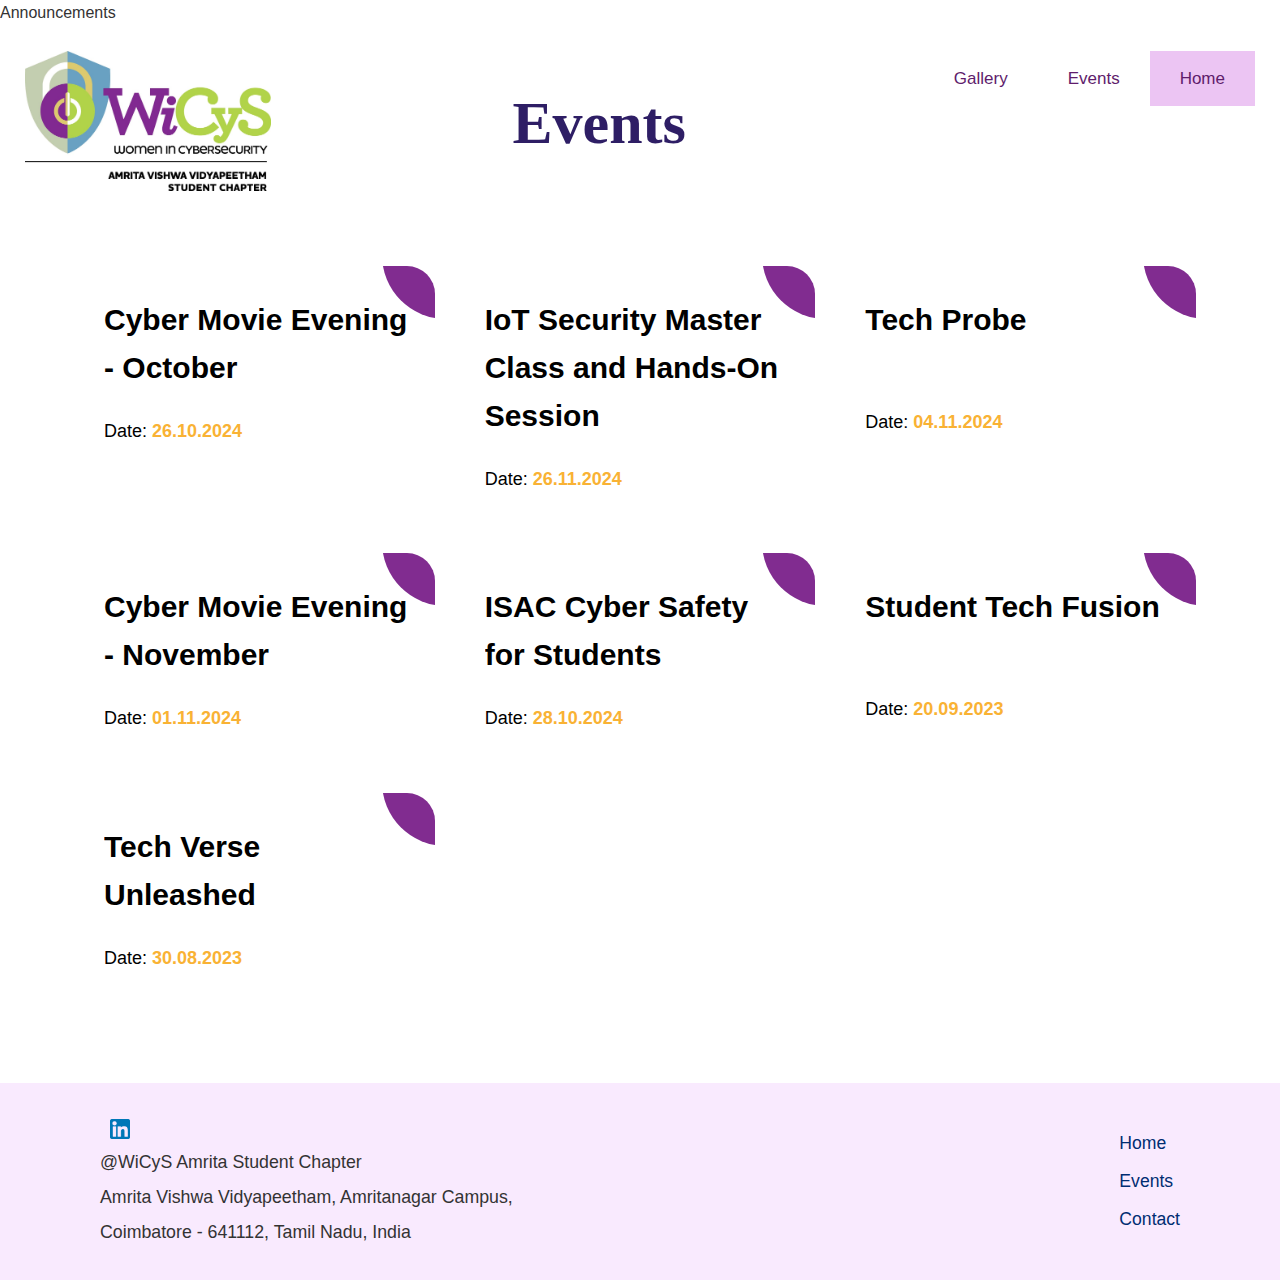
<file: events.html>
<!DOCTYPE html>
<html lang="en">
<head>
    <meta charset="UTF-8">
    <meta name="viewport" content="width=device-width, initial-scale=1.0">
    <meta http-equiv="X-UA-Compatible" content="IE=edge">
    <title>WiCyS Amrita</title>
    <link rel="stylesheet" href="css/index.css">
</head>
<body>

    <header>
        <div class="announcements">Announcements</div>
        <div class="topnav" id="Topnav">
            <img src="./images/logo.png" alt="logo" height="140" style="float: left;">
            <a href="./index.html" class="active">Home</a>
            <a href="#events">Events</a>
            <a href="./gallery.html">Gallery</a>
            <h1>Events</h1>
        </div>
    </header>


    <!-- Mission section -->
        <div class="ag-format-container">
            <div class="ag-courses_box">
              <div class="ag-courses_item">
                <a href="https://wicys-amrita.github.io/organiser/2024-10-26_CME" class="ag-courses-item_link">
                  <div class="ag-courses-item_bg"></div>
          
                  <div class="ag-courses-item_title">
                    Cyber Movie Evening - October
                  </div>
          
                  <div class="ag-courses-item_date-box">
                    Date:
                    <span class="ag-courses-item_date">
                      26.10.2024
                    </span>
                  </div>
                </a>
              </div>
          
              <div class="ag-courses_item">
                <a href="https://wicys-amrita.github.io/organiser/2023-11-20_MC" class="ag-courses-item_link">
                  <div class="ag-courses-item_bg"></div>
					
                  <div class="ag-courses-item_title">
                    IoT Security Master Class and Hands-On Session
                  </div>
          
                  <div class="ag-courses-item_date-box">
                    Date:
                    <span class="ag-courses-item_date">
                      26.11.2024
                    </span>
                  </div>
                </a>
              </div>
          
              <div class="ag-courses_item">
                <a href="https://wicys-amrita.github.io/organiser/2023-11-04_TB" class="ag-courses-item_link">
                  <div class="ag-courses-item_bg"></div>
          
                  <div class="ag-courses-item_title">
                    Tech Probe
                  </div>
          
                  <div class="ag-courses-item_date-box">
                    Date:
                    <span class="ag-courses-item_date">
                      04.11.2024
                    </span>
                  </div>
                </a>
              </div>
          
              <div class="ag-courses_item">
                <a href="https://wicys-amrita.github.io/organiser/2023-11-01_CME" class="ag-courses-item_link">
                  <div class="ag-courses-item_bg"></div>
          
                  <div class="ag-courses-item_title">
                    Cyber Movie Evening - November
                  </div>
          
                  <div class="ag-courses-item_date-box">
                    Date:
                    <span class="ag-courses-item_date">
                      01.11.2024
                    </span>
                  </div>
                </a>
              </div>
          
              <div class="ag-courses_item">
                <a href="https://wicys-amrita.github.io/organiser/2023-10-28_ISAC" class="ag-courses-item_link">
                  <div class="ag-courses-item_bg"></div>
          
                  <div class="ag-courses-item_title">
                    ISAC Cyber Safety for Students
                  </div>
          
                  <div class="ag-courses-item_date-box">
                    Date:
                    <span class="ag-courses-item_date">
                      28.10.2024
                    </span>
                  </div>
                </a>
              </div>
			  
			   <div class="ag-courses_item">
                <a href="https://wicys-amrita.github.io/organiser/2023-09-20_STF-S1" class="ag-courses-item_link">
                  <div class="ag-courses-item_bg"></div>
          
                  <div class="ag-courses-item_title">
                     Student Tech Fusion 
                  </div>
          
                  <div class="ag-courses-item_date-box">
                    Date:
                    <span class="ag-courses-item_date">
                      20.09.2023
                    </span>
                  </div>
                </a>
              </div>
			  
			   <div class="ag-courses_item">
                <a href="https://wicys-amrita.github.io/organiser/2023-08-30_TVU-S1" class="ag-courses-item_link">
                  <div class="ag-courses-item_bg"></div>
          
                  <div class="ag-courses-item_title">
                      Tech Verse Unleashed
                  </div>
          
                  <div class="ag-courses-item_date-box">
                    Date:
                    <span class="ag-courses-item_date">
                       30.08.2023
                    </span>
                  </div>
                </a>
              </div>
          
            
          

          
                    </span>
                  </div>
                </a>
              </div>
          
            </div>
          </div>
          <!-- partial -->
     

    <!-- Footer -->
    <footer class="footer">
      <div class="footer-container">
          <div class="footer-left">
              <a href="https://www.linkedin.com/company/wicys-amrita-student-chapter/"><img src="images/link.png" alt="LinkedIn" class="social-icon"></a>
              <p>@WiCyS Amrita Student Chapter</p>
              <p>Amrita Vishwa Vidyapeetham, Amritanagar Campus,</p>
              <p>Coimbatore - 641112, Tamil Nadu, India</p>
          </div>
          <div class="footer-right">
              <ul>
                  <li><a href="#">Home</a></li>
                  <li><a href="#">Events</a></li>
                  <li><a href="#">Contact</a></li>
              </ul>
          </div>
      </div>
  </footer>


</body>
</html>
</file>
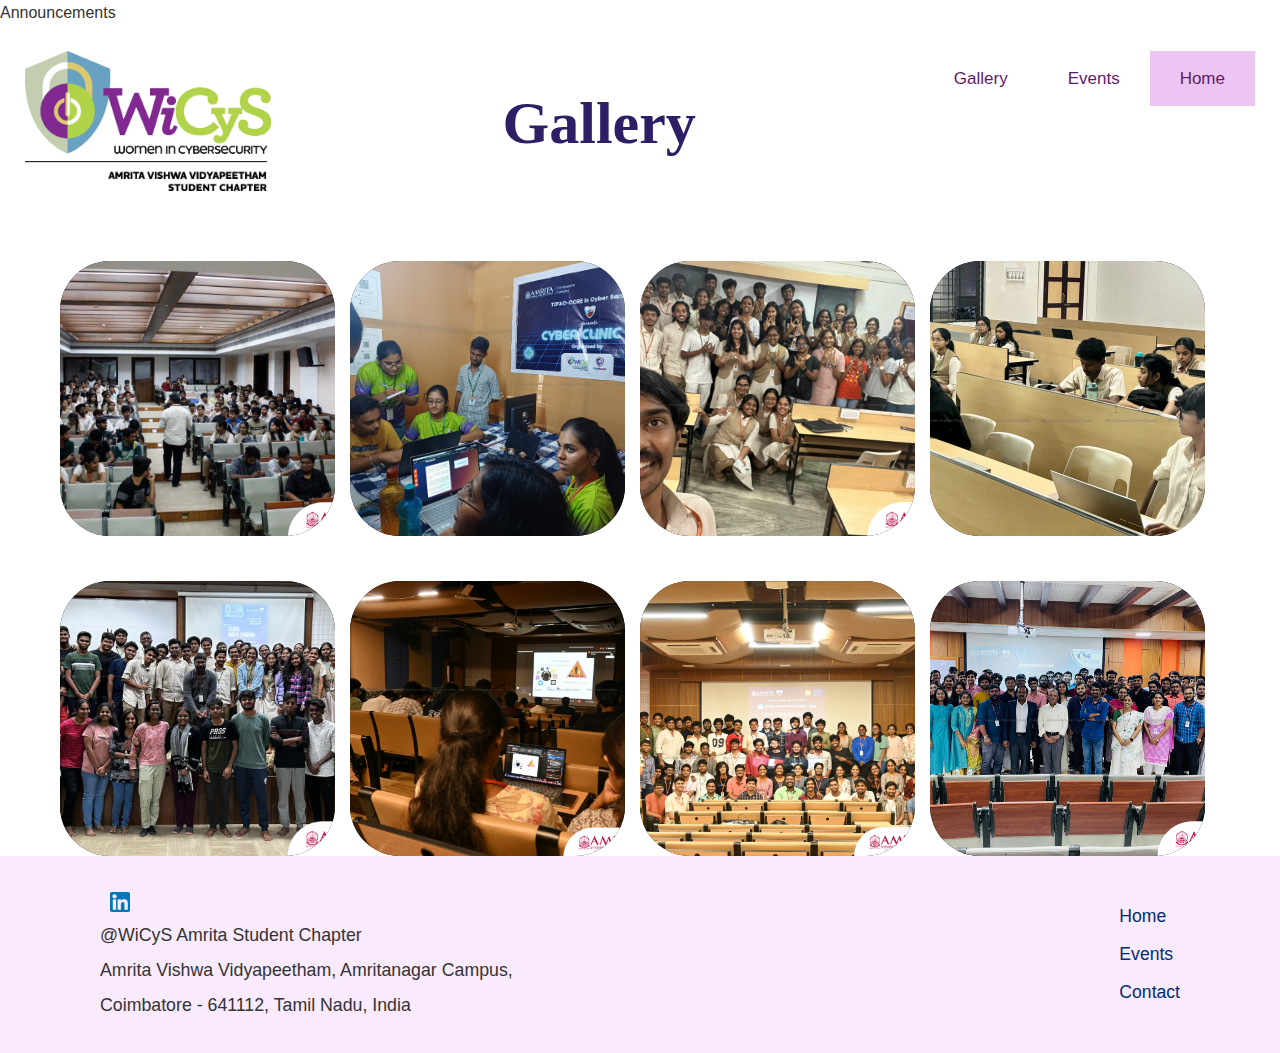
<file: gallery-arch.html>
<!DOCTYPE html>
<html lang="en">
<head>
    <meta charset="UTF-8">
    <meta name="viewport" content="width=device-width, initial-scale=1.0">
    <meta http-equiv="X-UA-Compatible" content="IE=edge">
    <title>WiCyS Amrita</title>
    <link rel="stylesheet" href="./css/index.css">
</head>
<body>

    <header>
        <div class="announcements">Announcements</div>
        <div class="topnav" id="Topnav">
            <img src="./images/logo.png" alt="logo" height="140" style="float: left;">
            <a href="./index.html" class="active">Home</a>
            <a href="./events.html">Events</a>
            <a href="./gallery.html">Gallery</a>
            <h1>Gallery</h1>
        </div>
    </header>


    <div class="container">
      <div class="box">
        <div class="imgBx">
          <img src="./images/1.png">
        </div>
        <div class="content">
          <div>
            <h2>Cyber Movie Evening</h2>
			          </div>
        </div>
      </div>
      <div class="box">
        <div class="imgBx">
         <img src="./images/2.png">
        </div>
        <div class="content">
          <div>
            <h2>Cyber Clinic</h2>
          </div>
        </div>
      </div>
      <div class="box">
        <div class="imgBx">
          <img src="./images/3.png">
        </div>
        <div class="content">
          <div>
            <h2>Weekly Meeting</h2>
          </div>
        </div>
      </div>
      <div class="box">
        <div class="imgBx">
          <img src="./images/4.png">
        </div>
        <div class="content">
          <div>
            <h2>Student Tech Fusion Session</h2>
          </div>
        </div>
      </div>
      <div class="box">
        <div class="imgBx">
          <img src="./images/5.png">
        </div>
        <div class="content">
          <div>
            <h2>Cyber Movie Evening</h2>
          </div>
        </div>
      </div>
      <div class="box">
        <div class="imgBx">
          <img src="./images/6.png">
        </div>
        <div class="content">
          <div>
            <h2>ISAC Cyber Safety for Students</h2>
          </div>
        </div>
      </div>
      <div class="box">
        <div class="imgBx">
          <img src="./images/7.png">
        </div>
        <div class="content">
          <div>
            <h2>ISAC Cyber Safety for Students</h2>
          </div>
        </div>
      </div>
      <div class="box">
        <div class="imgBx">
          <img src="./images/8.png">
        </div>
        <div class="content">
          <div>
            <h2>Inaugration of WiCyS Amrita Chapter</h2>
          </div>
        </div>
      </div>
    
     
      
      
    </div>
    <!-- partial -->
    

    <!-- Footer -->
    <footer class="footer">
      <div class="footer-container">
          <div class="footer-left">
              <a href="https://www.linkedin.com/company/wicys-amrita-student-chapter/"><img src="images/link.png" alt="LinkedIn" class="social-icon"></a>
              <p>@WiCyS Amrita Student Chapter</p>
              <p>Amrita Vishwa Vidyapeetham, Amritanagar Campus,</p>
              <p>Coimbatore - 641112, Tamil Nadu, India</p>
          </div>
          <div class="footer-right">
              <ul>
                  <li><a href="#">Home</a></li>
                  <li><a href="#">Events</a></li>
                  <li><a href="#">Contact</a></li>
              </ul>
          </div>
      </div>
  </footer>


</body>
</html>
</file>
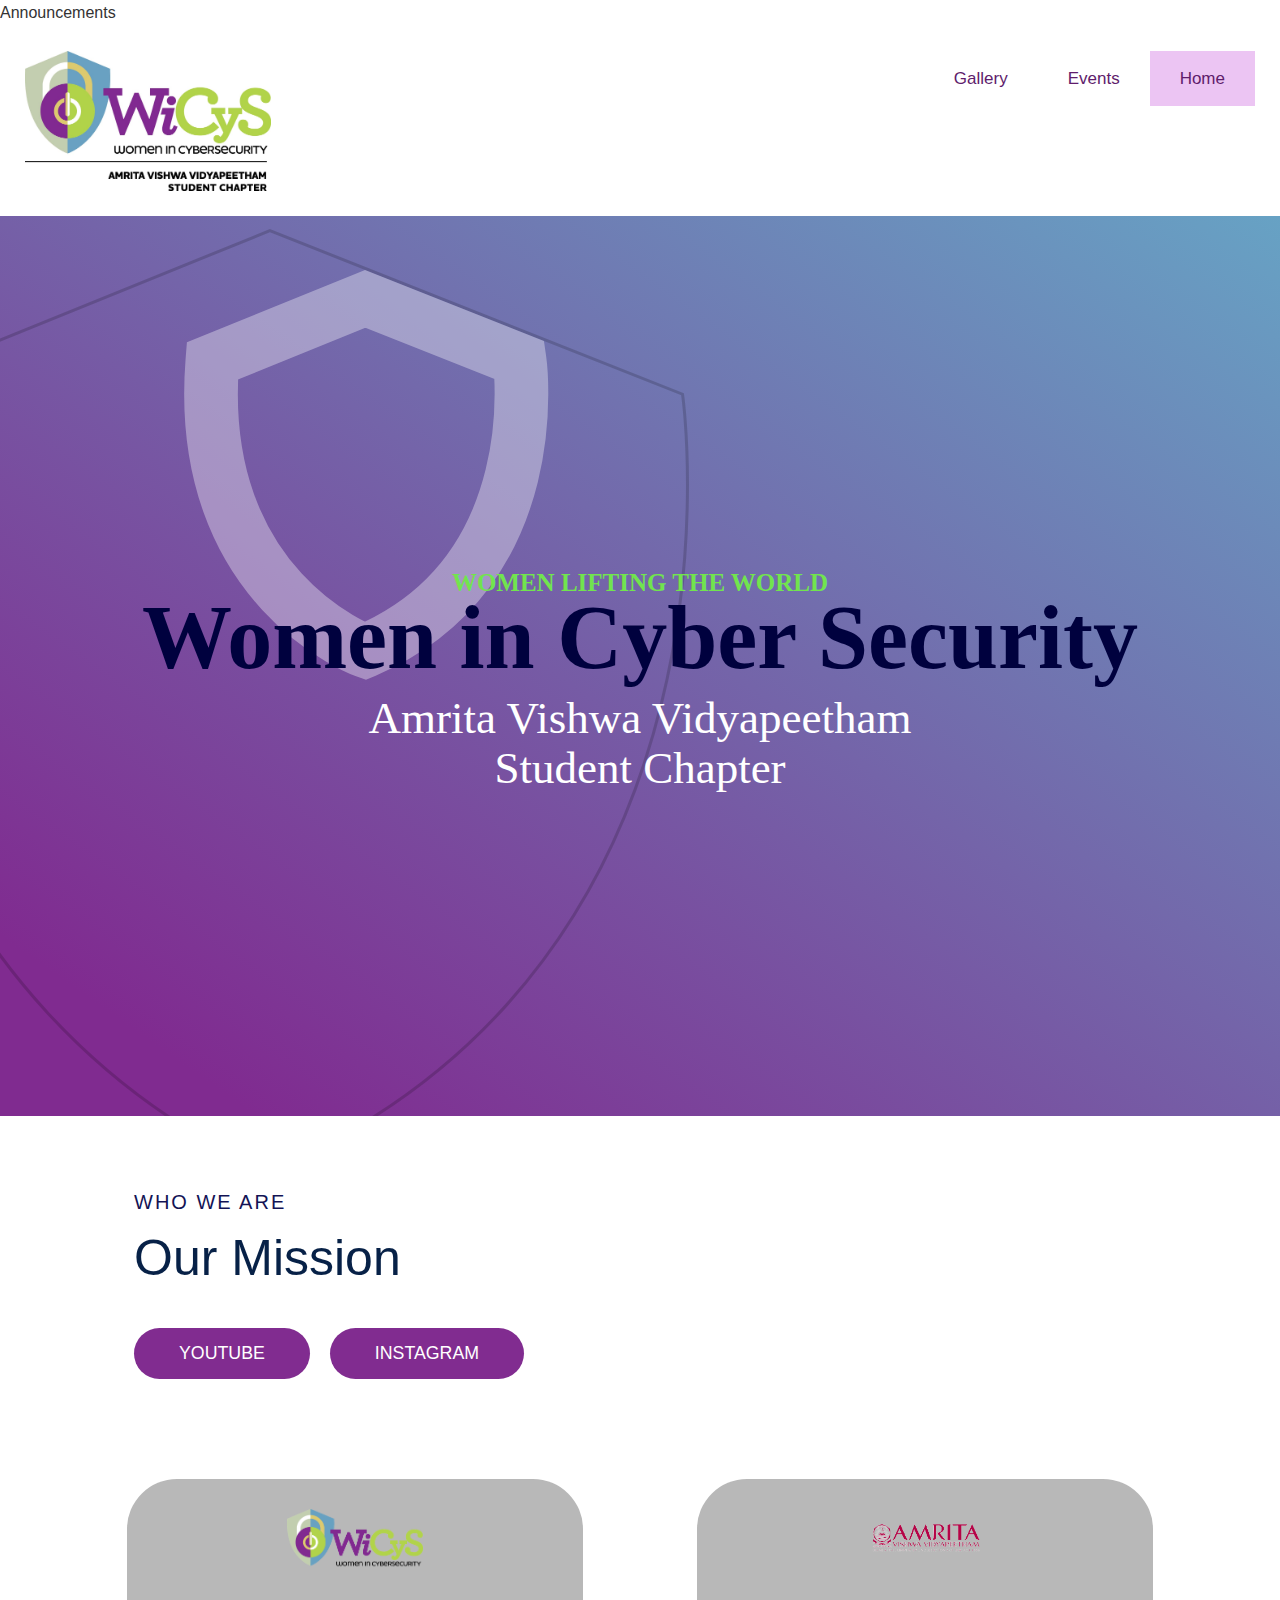
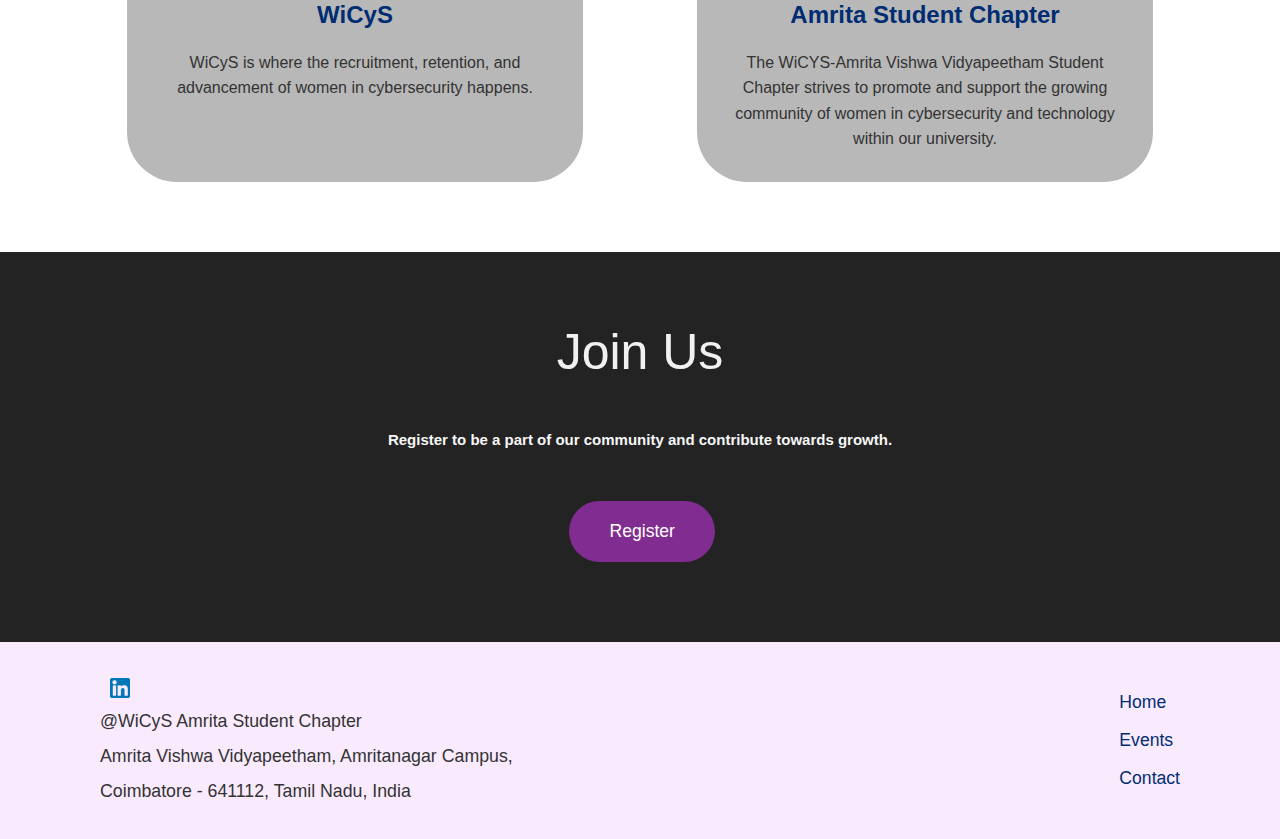
<file: index-copy.html>
<!DOCTYPE html>
<html lang="en">
<head>
    <meta charset="UTF-8">
    <meta name="viewport" content="width=device-width, initial-scale=1.0">
    <meta http-equiv="X-UA-Compatible" content="IE=edge">
    <title>WiCyS Amrita</title>
    <link rel="stylesheet" href="css/index.css">
</head>
<body>

    <header>
        <div class="announcements">Announcements</div>
        <div class="topnav" id="Topnav">
            <img src="./images/logo.png" alt="logo" height="140" style="float: left;">
            <a href="#home" class="active">Home</a>
            <a href="./events.html">Events</a>
            <a href="./gallery.html">Gallery</a>
        </div>
    </header>

    <!-- Hero Section -->
    <div class="wicysavv">
        <br>
        <p>WOMEN LIFTING THE WORLD</p>
        <h1 >Women in Cyber Security</h1>
        <h2>Amrita Vishwa Vidyapeetham<br>Student Chapter</h2>
    </div>

    <!-- Mission section -->
    <section class="mission">
        <div class="mission-content">
            <div class="left-content">
                <h3>WHO WE ARE</h3>
                <h1>Our Mission</h1>
                <div class="mission-buttons">
                    <button class="btn"> <a href="https://www.youtube.com/@wicysamrita">YOUTUBE</a></button>
                    <button class="btn"> <a href="https://www.instagram.com/wicys.amrita/">INSTAGRAM</a></button>
                </div>
            </div>
            <div class="right-content">
                <p>A community advancing women in cybersecurity. It bridges the gender gap by offering education, networking, and mentorship, fostering a supportive and inclusive environment.</p>
            </div>
        </div>

        <div class="mission-boxes">
            <div class="box">
                <img src="images/offwicys.png" alt="WiCyS Logo">
                <h3>WiCyS</h3>
                <p>WiCyS is where the recruitment, retention, and advancement of women in cybersecurity happens.</p>
            </div>
            <div class="box">
                <img src="images/Amrita.png" alt="Amrita Logo">
                <h3>Amrita Student Chapter</h3>
                <p>The WiCYS-Amrita Vishwa Vidyapeetham Student Chapter strives to promote and support the growing community of women in cybersecurity and technology within our university.</p>
            </div>
        </div>
    </section>
     



    <!-- Collaborate Section -->
    <section class="collaborate">
        <h1>Join Us</h1>
        <p>Register to be a part of our community and contribute towards growth.</p>        
        <div class="collaborate-center"></div>
            <button class="main-button">Register</button> 
            <div class="floating-buttons">
            </div>
        </div>


    </section>

    <!-- Footer -->
    <footer class="footer">
        <div class="footer-container">
            <div class="footer-left">
                <a href="https://www.linkedin.com/company/wicys-amrita-student-chapter/"><img src="images/link.png" alt="LinkedIn" class="social-icon"></a>
                <p>@WiCyS Amrita Student Chapter</p>
                <p>Amrita Vishwa Vidyapeetham, Amritanagar Campus,</p>
                <p>Coimbatore - 641112, Tamil Nadu, India</p>
            </div>
            <div class="footer-right">
                <ul>
                    <li><a href="#">Home</a></li>
                    <li><a href="#">Events</a></li>
                    <li><a href="#">Contact</a></li>
                </ul>
            </div>
        </div>
    </footer>


</body>
</html>
</file>
<file: css/index.css>
:root {
    --primary: 237, 94%, 81%;
    --background: 266, 16%, 92%;
    --background-secondary: 256, 12%, 12%;
    --background-secondary-dark: 256, 10%, 10%;
    --background-secondary-light: 257, 11%, 16%;
    --text-primary: 0, 0%, 0%;
    /* Colors */
    --black: 0, 0%, 0%;
    --white: 0, 0%, 100%;
    --quite-gray: 0, 0%, 50%;
    --grooble: 10, 28%, 93%;
    /* Sizes */
    --heading-large: 5.6rem;
    --heading-medium: 3.6rem;
    --heading-small: 2.4rem;
    --paragraph: 1.11rem;
    --navbar-buttons: 2.4rem;
    /* misc */
    --transition-main: .175, .685, .32;
    /* Fonts */
    --font-main: "Poppins";
}

/* ===========
    Variabels
   =========== */

/* ===============
    Global Styles
   =============== */

*, *::before, *::after {
    box-sizing: inherit;
}
html, body {
    margin: 0;
    width: 100%;
    color: hsl(var(--text-primary));
    font-family: var(--font-main);
    background-color: hsl(var(--background));
    -webkit-font-smoothing: antialiased;
    scroll-behavior: smooth;
    box-sizing: border-box;
}

/* ============
    Typography
   ============ */

/* Headings */
h1, h2, h3, h4, h5, h6 {
    margin: 0;
}
/* Font Size */
h1 {
    font-size: var(--heading-large);
}
h2 {
    font-size: var(--heading-medium);
}
h3 {
    font-size: var(--heading-small);
}
h4 {
    font-size: calc(var(--heading-small) - .2rem);
}
h5 {
    font-size: calc(var(--heading-small) - .4rem);
}
h6 {
    font-size: calc(var(--heading-small) - .6rem);
}
/* Font Weight */
h1, h2 {
    font-weight: 900;
}
h3, h4, h5, h6 {
    font-weight: 800;
}
/* Paragraphs */
p {
    margin: 0;
    font-size: var(--paragraph);
}
/* Links */
a {
    color: hsla(var(--primary), 1);
    font-size: var(--paragraph);
    text-decoration: underline;
}
a:visited {
    color: hsla(var(--primary), .5);
}

/* =========
    Buttons
   ========= */

button {
    padding: .8em 1.2em;
    border: 1px solid hsl(var(--black));
    background-color: hsl(var(--background));
    font-size: var(--paragraph);
    cursor: pointer;
    outline: none;
}
button:focus {
    box-shadow:
            0 0 0 2px hsl(var(--black)),
            0 0 0 3px hsl(var(--white));
    border: 1px solid transparent;
}

/* =======
    Lists
   ======= */

ul, ol {
    margin: 1em 0;
}

/* =======
    Forms
   ======= */

form {
    margin: 0;
}
fieldset {
    margin: 0;
    padding: .5em 0;
    border: none;
}
input {
    padding: .8em 1.2em;
    font-size: var(--paragraph);
    background-color: hsl(var(--grooble));
    border: 2px solid hsl(var(--grooble));
    outline: none;
}
textarea {
    padding: .8em 1.2em;
    font-size: var(--paragraph);
    font-family: var(--font-main);
    background-color: hsl(var(--grooble));
    border: 2px solid hsl(var(--grooble));
    outline: none;
}
input, textarea {
    transition: all .2s ease-in-out;
}
input:hover, input:focus, textarea:hover, textarea:focus {
    box-shadow:
            0 0 0 2px hsl(var(--black)),
            0 0 0 3px hsl(var(--white));
    border: 2px solid transparent;
}
select {
    padding: .8em 1.2em;
    border: 1px solid hsl(var(--black));
    font-size: var(--paragraph);
    outline: none;
}

/* =========
    Classes
   ========= */

/* ================
    Global classes
   ================ */

/* =========
    Flexbox
   ========= */

.flexbox {
    display: flex;
    justify-content: center;
    align-items: center;
}
.flexbox-left {
    display: flex;
    justify-content: flex-start;
    align-items: center;
}
.flexbox-right {
    display: flex;
    justify-content: flex-end;
    align-items: center;
}
/* Columns */
.flexbox-col {
    display: flex;
    justify-content: center;
    flex-direction: column;
    align-items: center;
}
.flexbox-col-left {
    display: flex;
    justify-content: flex-start;
    flex-direction: column;
    align-items: flex-start;
}
.flexbox-col-left-ns {
    display: flex;
    justify-content: center;
    flex-direction: column;
    align-items: flex-start;
}
.flexbox-col-right {
    display: flex;
    justify-content: flex-end;
    flex-direction: column;
    align-items: flex-end;
}
.flexbox-col-start-center {
    display: flex;
    justify-content: flex-start;
    flex-direction: column;
    align-items: center;
}
/* Spacings */
.flexbox-space-bet {
    display: flex;
    justify-content: space-between;
    align-items: center;
}

/* =========
    Classes
   ========= */

.view-width {
    width: 70%;
}

/* ========
    Navbar
   ======== */

#navbar {
    top: 0;
    padding: 0;
    width: 5em;
    height: 100vh;
    position: fixed;
    background-color: hsl(var(--background-secondary));
    transition: width .35s cubic-bezier(var(--transition-main), 1);
    overflow-y: auto;
    overflow-x: hidden;
    z-index: 1;
}
#navbar:hover {
    width: 16em;
}
#navbar::-webkit-scrollbar-track {
    background-color: hsl(var(--background-secondary));
}
#navbar::-webkit-scrollbar {
    width: 8px;
    background-color: hsl(var(--background-secondary));
}
#navbar::-webkit-scrollbar-thumb {
    background-color: hsl(var(--primary));
}
.navbar-items {
    margin: 0;
    padding: 0;
    list-style-type: none;
}

.navbar-logo-img {
    width: 90px; /* Adjust size as needed */
    height: auto; /* Keeps aspect ratio */
}


/* Navbar Logo */
.navbar-logo {
    margin: 0 0 2em 0;
    width: 100%;
    height: 5em;
    background: hsl(var(--background-secondary-dark));
}
.navbar-logo > .navbar-item-inner {
    width: calc(5rem - 8px);
}
.navbar-logo > .navbar-item-inner:hover {
    background-color: transparent;
}
.navbar-logo > .navbar-item-inner > svg {
    height: 2em;
    fill: hsl(var(--white));
}
/* Navbar Items */
.navbar-item {
    padding: 0 .5em;
    width: 100%;
    cursor: pointer;
}
.navbar-item-inner {
    padding: 1em 0;
    width: 100%;
    position: relative;
    color: hsl(var(--quite-gray));
    border-radius: .25em;
    text-decoration: none;
    transition: all .2s cubic-bezier(var(--transition-main), 1);
}
.navbar-item-inner:hover {
    color: hsl(var(--white));
    background: hsl(var(--background-secondary-light));
    box-shadow: 0 17px 30px -10px hsla(var(--black), .25);
}
.navbar-item-inner-icon-wrapper {
    width: calc(5rem - 1em - 8px);
    position: relative;
}
.navbar-item-inner-icon-wrapper ion-icon {
    position: absolute;
    font-size: calc(var(--navbar-buttons) - 1rem);
}
.link-text {
    margin: 0;
    width: 0;
    text-overflow: ellipsis;
    white-space: nowrap;
    transition: all .35s cubic-bezier(var(--transition-main), 1);
    overflow: hidden;
    opacity: 0;
}
#navbar:hover .link-text {
    width: calc(100% - calc(5rem - 8px));
    opacity: 1;
}

/* ======
    Main
   ====== */

#main {
    margin: 0 0 0 5em;
    min-height: 150vh;
}
#main > h2 {
    width: 80%;
    max-width: 80%;
}
#main > p {
    width: 80%;
    max-width: 80%;
}

/* =============
    ::Selectors
   ============= */

/* Selection */
::selection {
    color: hsl(var(--white));
    background: hsla(var(--primary), .33);
}
/* Scrollbar */
::-webkit-scrollbar-track {
    background-color: hsl(var(--background));
}
::-webkit-scrollbar {
    width: 8px;
    background-color: hsl(var(--background));
}
::-webkit-scrollbar-thumb {
    background-color: hsl(var(--primary));
}

/* ===============
    5. @keyframes
   =============== */

/* ==============
    @media rules
   ============== */

@media only screen and (max-width: 1660px) {
    :root {
        /* Sizes */
        --heading-large: 5.4rem;
        --heading-medium: 3.4rem;
        --heading-small: 2.2rem;
    }
}
@media only screen and (max-width: 1456px) {
    :root {
        /* Sizes */
        --heading-large: 5.2rem;
        --heading-medium: 3.2rem;
        --heading-small: 2rem;
    }
    .view-width {
        width: 80%;
    }
}
@media only screen and (max-width: 1220px) {
    .view-width {
        width: 70%;
    }
}
@media only screen and (max-width: 1024px) {
    :root {
        /* Sizes */
        --heading-large: 5rem;
        --heading-medium: 3rem;
        --heading-small: 1.8rem;
    }
    .view-width {
        width: 75%;
    }
}
@media only screen and (max-width: 756px) {
    :root {
        /* Sizes */
        --heading-large: 4rem;
        --heading-medium: 2.6rem;
        --heading-small: 1.6rem;
        --paragraph: 1rem;
        --navbar-buttons: 2.2rem;
    }
    .view-width {
        width: calc(100% - 5em);
    }
}
@media only screen and (max-width: 576px) {
    .view-width {
        width: calc(100% - 3em);
    }
}
@media only screen and (max-width: 496px) {

}

/* Importing Poppins font from Google Fonts */
@import url('https://fonts.googleapis.com/css2?family=Poppins:wght@300;400;500;600;700&display=swap');

/* Global Styles */
* {
    margin: 0;
    padding: 0;
    box-sizing: border-box;
    font-family: 'Poppins', sans-serif;
}

body {
    background-color: #FFFFFF;
    color: #333;
    line-height: 1.6;
}


a {
    text-decoration: none;
    color: inherit;
}

ul {
    list-style: none;
}

.announcement-bar {
    width: 100%;
    height: 7vh;
    background-color: rgb(20, 20, 20);
    color: white;
    display: flex;
    align-items: center;
    justify-content: center;
    position: absolute;
    top: 0;
    left: 0;
    z-index: 0;
}

.announcement-bar marquee {
    font-size: 14px;
    font-weight: bold;
    text-transform: uppercase;
    letter-spacing: 1px;
}

/* Navbar */
.topnav {
    overflow: hidden;
    padding: 25px; 
}
/* Style the links inside the navigation bar */

.topnav h1 {
    color:#2e1e65;
    font-family:'Times New Roman';
    text-align: center;
    padding-left: 19.5vw;
    padding-top: 2%;
    font-weight: 700;
    font-size: 60px;
}

.topnav a {
    float: right;
    display: block;
    color: #601c6c;
    text-align: center;
    padding: 14px 30px;
    text-decoration: none;
    font-size: 17px;
    font-family:'Lucida Sans', 'Lucida Sans Regular', 'Lucida Grande', 'Lucida Sans Unicode', Geneva, Verdana, sans-serif;
}
.active {
    background-color: #ecc5f3 ;
    color: rgb(255, 255, 255);
}  

/* Hero Section */
.wicysavv {
    width: 100%;
    height: 100vh;
    display: flex;
    flex-direction: column;
    justify-content: center;
    align-items: center;
    text-align: center;
    padding: 0;

    /* Background Gradient and Image */
    background: 
        url('../images/shield.svg') no-repeat center center,
        linear-gradient(to top right, #802B90 10%, #67A2C4 100%);
    
    background-size: 65%, cover;
    background-position: left -32% bottom 130%, center;
}



.wicysavv p {
    color: #71e44e;
    font-family: 'Trebuchet MS';
    font-weight: 700;
    font-size: 25px;
    padding: 0; /* Remove right padding */
}

.wicysavv h1, .wicysavv h2 {
    color: #0f0826;
}

.wicysavv h1 {
    font-family: 'Times New Roman';
    font-size: 90px;
    line-height: 70px;
    font-weight: 800;
    color: #00013e      ;
}

.wicysavv h2 {
    font-family: 'Trebuchet MS';
    font-size: 45px;
    padding-top: 20px;
    font-weight: 510;
    line-height: 50px;
    color: white;
}

/* Mission Section */
.mission {
    padding: 70px;
    background: url('../images/amrita background.jpg') no-repeat center center/cover;
    background-attachment: fixed;
}

.mission-content {
    display: flex;
    justify-content: space-between;
}

.left-content h3 {
    color: #131355;
    font-size: 20px;
    letter-spacing: 2px;
    font-weight: 400;
    margin-left: 5vw;
}

.left-content h1 {
    color: #072147;
    font-size: 50px;
    font-weight: 500;
    margin-bottom: 30px;
    margin-left: 5vw;
}

.mission-buttons {
    display: flex;
    gap: 20px;
    margin-bottom: 50px;
    margin-left: 5vw;
}

.mission-buttons .btn {
    background-color: #812c90;
    color: #FFF;
    font-size: 18px;
    padding: 15px 45px;
    border-radius: 30px;
    border: none;
}

.mission-buttons .btn:hover {
    background-color: #812c90;
}

.right-content p {
    color: #ffffff;
    font-size: 20px;
    line-height: 1.6;
    max-width: 800px;
    margin-left: 2vw;
    margin-top: 7vh;
}

/* Mission Boxes */
.mission-boxes {
    display: flex;
    justify-content: space-around;
    margin-top: 50px;
}

.box {
    background-color: #b8b8b8;
    padding: 30px;
    border-radius: 50px;
    width: 40%;
    text-align: center;
}

.box img {
    height: 60px;
    margin-bottom: 20px;
}

.box h3 {
    color: #002D72;
    font-size: 1.5rem;
    font-weight: 600;
    margin-bottom: 15px;
}

.box p {
    color: #333;
    font-size: 1rem;
    line-height: 1.6;
}

/* Work Section */
.work {
    padding: 100px;
    text-align: left;
    background-color: #FFFFFF;
}

.work-content {
    display: flex;
    justify-content: space-between;
    align-items: center;
}

.left-work h1 {
    color: #002D72;
    font-size: 50px;
    font-weight: 500;
    margin-bottom: 30px;
}
.left-work p {
    width: 40%;
    line-height: 30px;
}
.center-work {
    padding-right: 100px;
}
.right-work {
    align-items: center;
}
.center-work img {
    height: 330px;
    border-radius: 20px;
}

.btn-work {
    background-color: #812c90;
    color: #FFF;
    font-size: 18px;
    padding: 15px 45px;
    border-radius: 30px;
    border: none;
}

.btn-work {
    background-color: #812c90;
}

/* Collaborate Section */
.collaborate {
    padding: 60px 20px;
    background-color: #232323;
    text-align: center;
}
.collaborate h1 {
    color: #f1f1f1;
    font-size: 50px;
    font-weight: 500;
    margin-bottom: 30px;
}

.collaborate p {
    font-size: 15px;
    color: #f6f6f6;
    font-weight: 700;
    min-width: 92.5vw;
    margin: 0 auto 40px;
    text-align: center;
    line-height: 35px;
}

.collaborate-center {
    position: relative;
    display: inline-block;
    margin-top: 40px;
}

.collaborate .btn {
    background-color: #812c90;
    color: #FFFFFF;
    font-size: 1.1rem;
    font-weight: 600;
    padding: 12px 24px;
    border-radius: 6px;
    border: none;
    cursor: pointer;
}

.collaborate .btn:hover {
    background-color: #5e1e6a;
    color: #dadada;
}


.main-button {
    background-color: #812c90;
    color: white;
    padding: 20px 40px;
    font-size: 1.1rem;
    border: none;
    border-radius: 40px;
    cursor: pointer;
}
.main-button:hover {
    background-color: #5e1e6a ;
    color: #dadada;
}
.floating-buttons {
    position: relative;
    display: flex;
    justify-content: space-around;
    align-items: center;
    margin-top: 20px;
    width: 300px;
    margin-left: auto;
    margin-right: auto;
}

/* Footer */
.footer {
    background-color: #F9EAFE;
    padding: 30px 100px;
}

.footer-container {
    display: flex;
    justify-content: space-between;
    align-items: flex-start;
}

.footer-left {
    color: #333;
    font-size: 1.1rem;
    line-height: 1.8;
}

.footer-left p {
    margin: 0;
    padding: 5px 0;
    line-height: 25px;
}

.footer-left .social-icon {
    width: 20px;
    margin-left: 10px;
    vertical-align: middle;
}

.footer-right ul {
    list-style: none;
    padding: 0;
}

.footer-right ul li {
    margin-bottom: 10px;
}

.footer-right ul li a {
    text-decoration: none;
    color: #002D72;
    font-size: 1.1rem;
}

.footer-right ul li a:hover {
    color: #0000FF;
    text-decoration: underline;
}

.ag-format-container {
    width: 1142px;
    margin: 0 auto;
  }
  
  
  .ag-courses_box {
    display: -webkit-box;
    display: -ms-flexbox;
    display: flex;
    -webkit-box-align: start;
    -ms-flex-align: start;
    align-items: flex-start;
    -ms-flex-wrap: wrap;
    flex-wrap: wrap;
  
    padding: 50px 0;
  }
  .ag-courses_item {
    -ms-flex-preferred-size: calc(33.33333% - 30px);
    flex-basis: calc(33.33333% - 30px);
  
    margin: 0 15px 30px;
  
    overflow: hidden;
  
    border-radius: 28px;
  }
  .ag-courses-item_link {
    display: block;
    padding: 30px 20px;
    background-color: #ffffff;
  
    overflow: hidden;
  
    position: relative;
  }
  .ag-courses-item_link:hover,
  .ag-courses-item_link:hover .ag-courses-item_date {
    text-decoration: none;
    color: #b1d349;
  }
  .ag-courses-item_link:hover .ag-courses-item_bg {
    -webkit-transform: scale(10);
    -ms-transform: scale(10);
    transform: scale(10);
  }
  .ag-courses-item_title {
    min-height: 87px;
    margin: 0 0 25px;
  
    overflow: hidden;
  
    font-weight: bold;
    font-size: 30px;
    color: #000000;
  
    z-index: 2;
    position: relative;
  }
  .ag-courses-item_date-box {
    font-size: 18px;
    color: #000000;
  
    z-index: 2;
    position: relative;
  }
  .ag-courses-item_date {
    font-weight: bold;
    color: #f9b234;
  
    -webkit-transition: color .5s ease;
    -o-transition: color .5s ease;
    transition: color .5s ease
  }
  .ag-courses-item_bg {
    height: 128px;
    width: 128px;
    background-color: #f9b234;
  
    z-index: 1;
    position: absolute;
    top: -75px;
    right: -75px;
  
    border-radius: 50%;
  
    -webkit-transition: all .5s ease;
    -o-transition: all .5s ease;
    transition: all .5s ease;
  }
  .ag-courses_item:nth-child(n) .ag-courses-item_bg {
    background-color: #812c90;
  }

  
  
  
  @media only screen and (max-width: 979px) {
    .ag-courses_item {
      -ms-flex-preferred-size: calc(50% - 30px);
      flex-basis: calc(50% - 30px);
    }
    .ag-courses-item_title {
      font-size: 24px;
    }
  }
  
  @media only screen and (max-width: 767px) {
    .ag-format-container {
      width: 96%;
    }
  
  }
  @media only screen and (max-width: 639px) {
    .ag-courses_item {
      -ms-flex-preferred-size: 100%;
      flex-basis: 100%;
    }
    .ag-courses-item_title {
      min-height: 72px;
      line-height: 1;
  
      font-size: 24px;
    }
    .ag-courses-item_link {
      padding: 22px 40px;
    }
    .ag-courses-item_date-box {
      font-size: 16px;
    }
  }

  /* CSS FOR GALLERY */

  .container {
    position: relative;
    width: 1160px;
    display: flex;
    justify-content: center;
    flex-wrap: wrap;
    transform-style: preserve-3d;
    perspective: 500px;
    margin: auto;
  }
  .container .box {
    position: relative;
    width: 275px;
    height: 275px;
    background: #000;
    transition: 0.5s;
    transform-style: preserve-3d;
    overflow: hidden;
    margin-right: 15px;
    margin-top: 45px;
  }
  
  .container .box:hover {
    transform: rotateY(0deg) scale(1.25);
    z-index: 1;
    box-shadow: 0 25px 40px rgba(0,0,0,0.5);
  }
  .container .box .imgBx {
    position: absolute;
    top: 0;
    left: 0;
    width: 100%;
    height: 100%;
  }
  .container .box .imgBx:before {
    content: '';
    position: absolute;
    top: 0;
    left: 0;
    width: 100%;
    height: 100%;
    background: linear-gradient(180deg,#812c90,#000);
    z-index: 1;
    opacity: 0;
    transition: 0.5s;
    mix-blend-mode: multiply;
  }
  .container .box:hover .imgBx:before {
    opacity: 1;
  }
  .container .box .imgBx img {
    position: absolute;
    top: 0;
    left: 0;
    width: 100%;
    height: 100%;
    object-fit: cover;
  }
  .container .box .content {
    position: absolute;
    top: 0;
    left: 0;
    width: 100%;
    height: 100%;
    z-index: 1;
    display: flex;
    padding: 20px;
    align-items: flex-end;
    box-sizing: border-box;
  }
  .container .box .content h2 {
    color: #fff;
    transition: 0.5s;
    text-transform: uppercase;
    margin-bottom: 5px;
    font-size: 20px;
    transform: translateY(200px);
    transition-delay: 0.3s;
  }
  .container .box:hover .content h2 {
    transform: translateY(0px);
  }
  .container .box .content p {
    color: #fff;
    transition: 0.5s;
    font-size: 14px;
    transform: translateY(200px);
    transition-delay: 0.4s;
  }
  .container .box:hover .content p {
    transform: translateY(0px);
  }


  /* Expanding Footer */
.page-footer {
    background-color: #445;
    padding: 15px 50px;
    position: fixed;
    bottom: 0;
    left: 50%;
    transform: translateX(-50%);
    width: 100%;
    min-width: 92.5vh;
    height: 5vh;
    border-radius: 20px 20px 0 0;
    font-size: 1rem;
    transition: height 0.4s ease-in-out;
    overflow: hidden;
    color: white;
    text-align: center;
    margin-left: 2.4vw;
}

/* Expand on hover */
.page-footer:hover {
    height: 50vh;
}

/* Ensure "Hover Me" is always visible */
.footer-header {
    display: flex;
    justify-content: center;
    align-items: center;
    height: 70px;
}

#container {
    display: flex;
    justify-content: space-around;
    flex-wrap: wrap;
    padding-top: 20px;
    opacity: 0;
    transition: opacity 0.4s ease-in-out;
}

/* Show content when hovered */
.page-footer:hover #container {
    opacity: 1;
}

.page-footer h3 {
    cursor: pointer;
    font-size: 1.2rem;
    margin-bottom: 6vh;
}

/* Navigation links */
.page-footer ul {
    list-style: none;
    padding: 0;
}

.page-footer ul li {
    margin: 5px 0;
}

.page-footer a {
    color: lightblue;
    text-decoration: none;
}

.page-footer a:hover {
    text-decoration: underline;
}

/* Footer Social Icons */
.page-footer p {
    margin-top: 10px;
}

.page-footer svg {
    fill: lightblue;
    transition: transform 0.3s ease-in-out;
}

.page-footer svg:hover {
    transform: scale(1.2);
}
</file>
